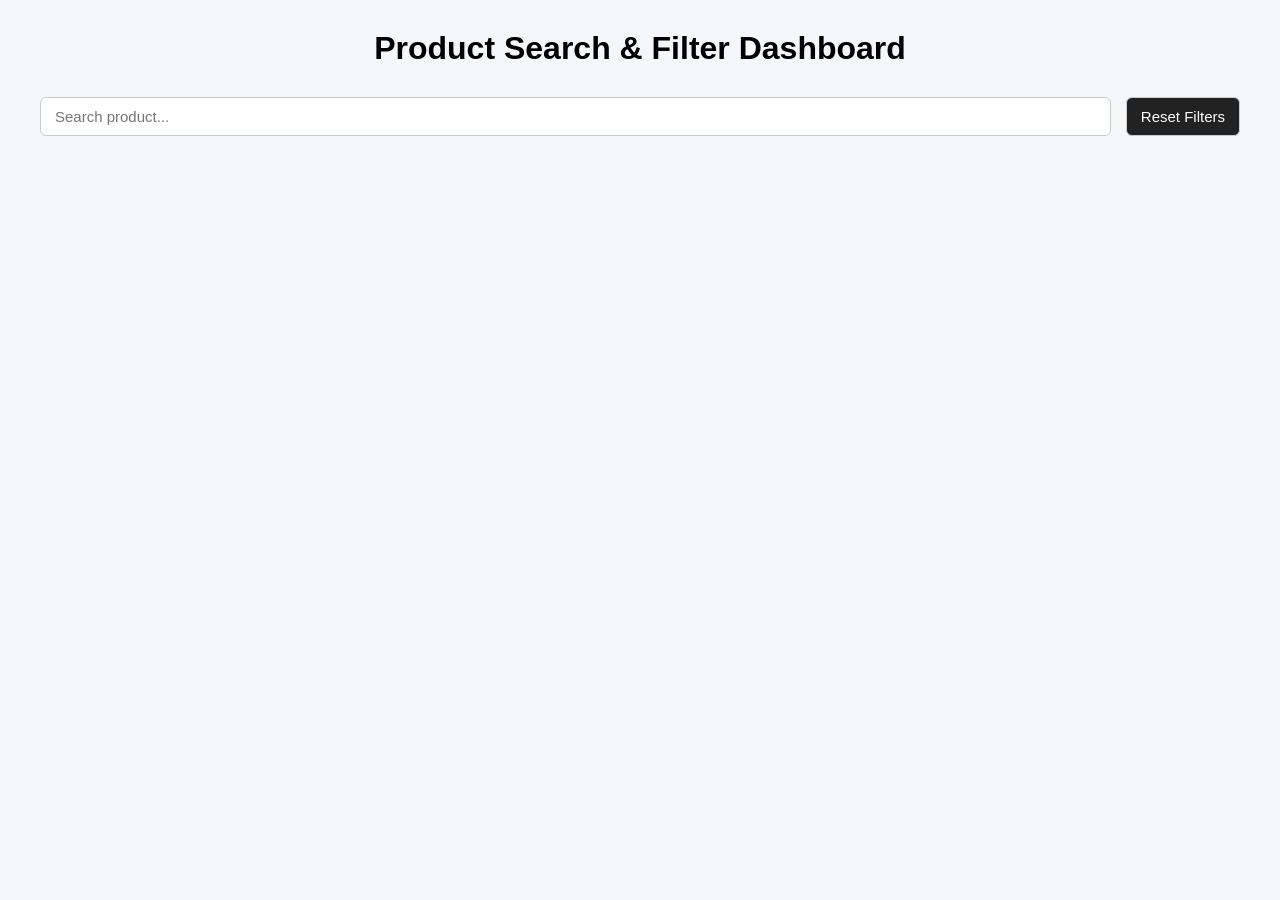
<file: Project-1-Product-Search-Filter/index.html>
<!DOCTYPE html>
<html lang="en">

<head>
  <meta charset="UTF-8" />
  <meta name="viewport" content="width=device-width, initial-scale=1.0" />
  <title>Product Dashboard</title>
  <link rel="stylesheet" href="index.css" />
</head>

<body>
  <div class="container">
    <h1>Product Search & Filter Dashboard</h1>

    <div class="controls">
      <input id="searchInput" type="text" id="searchInput" placeholder="Search product..." />
      <button id="resetBtn">Reset Filters</button>
    </div>

    <p id="message"></p>

    <div id="productContainer" class="product-container"></div>
  </div>

  <script src="index.js"></script>
</body>

</html>
</file>
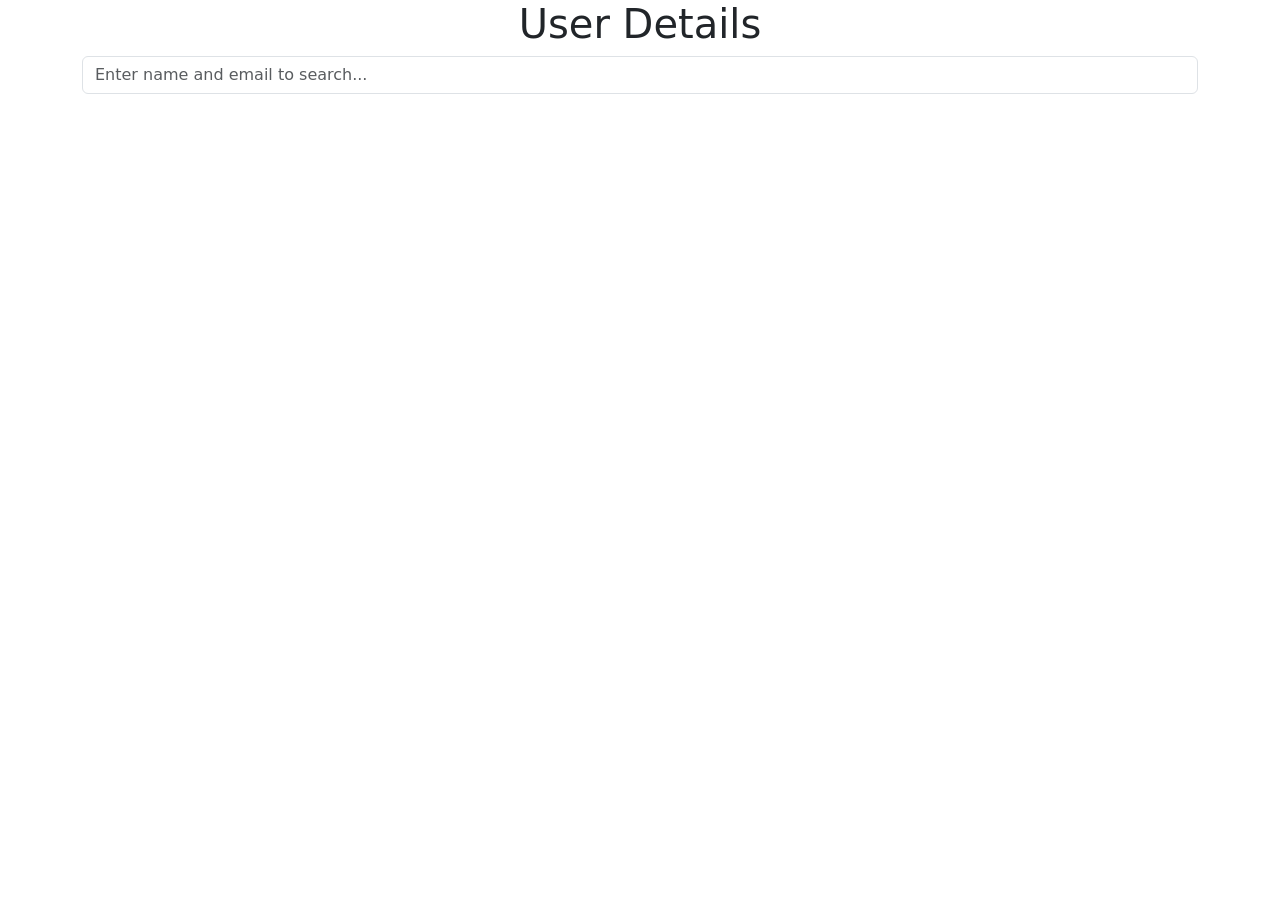
<file: Project2-User-Details-Cards/index.html>
<!DOCTYPE html>
<html lang="en">

<head>
  <meta charset="UTF-8">
  <meta name="viewport" content="width=device-width, initial-scale=1.0">
  <title>Document</title>
  <link href="https://cdn.jsdelivr.net/npm/bootstrap@5.3.8/dist/css/bootstrap.min.css" rel="stylesheet"
    integrity="sha384-sRIl4kxILFvY47J16cr9ZwB07vP4J8+LH7qKQnuqkuIAvNWLzeN8tE5YBujZqJLB" crossorigin="anonymous">
</head>

<body>
  <div class="container">
    <h1 class="text-center">User Details</h1>
    <div class="input-group mb-3">
      <input id="input-search" type="text" class="form-control" aria-label="Sizing example input"
        placeholder="Enter name and email to search..." aria-describedby="inputGroup-sizing-default" />
    </div>
    <div id="userDetails" class="row">
      <div id="spinner" class="d-flex justify-content-center">
       
      </div>
    </div>
    <p id="message" class="text-center fw-bold"></p>
  </div>
  <script src="https://cdn.jsdelivr.net/npm/bootstrap@5.3.8/dist/js/bootstrap.bundle.min.js"
    integrity="sha384-FKyoEForCGlyvwx9Hj09JcYn3nv7wiPVlz7YYwJrWVcXK/BmnVDxM+D2scQbITxI"
    crossorigin="anonymous"></script>
  <script src="index.js"></script>
</body>

</html>
</file>
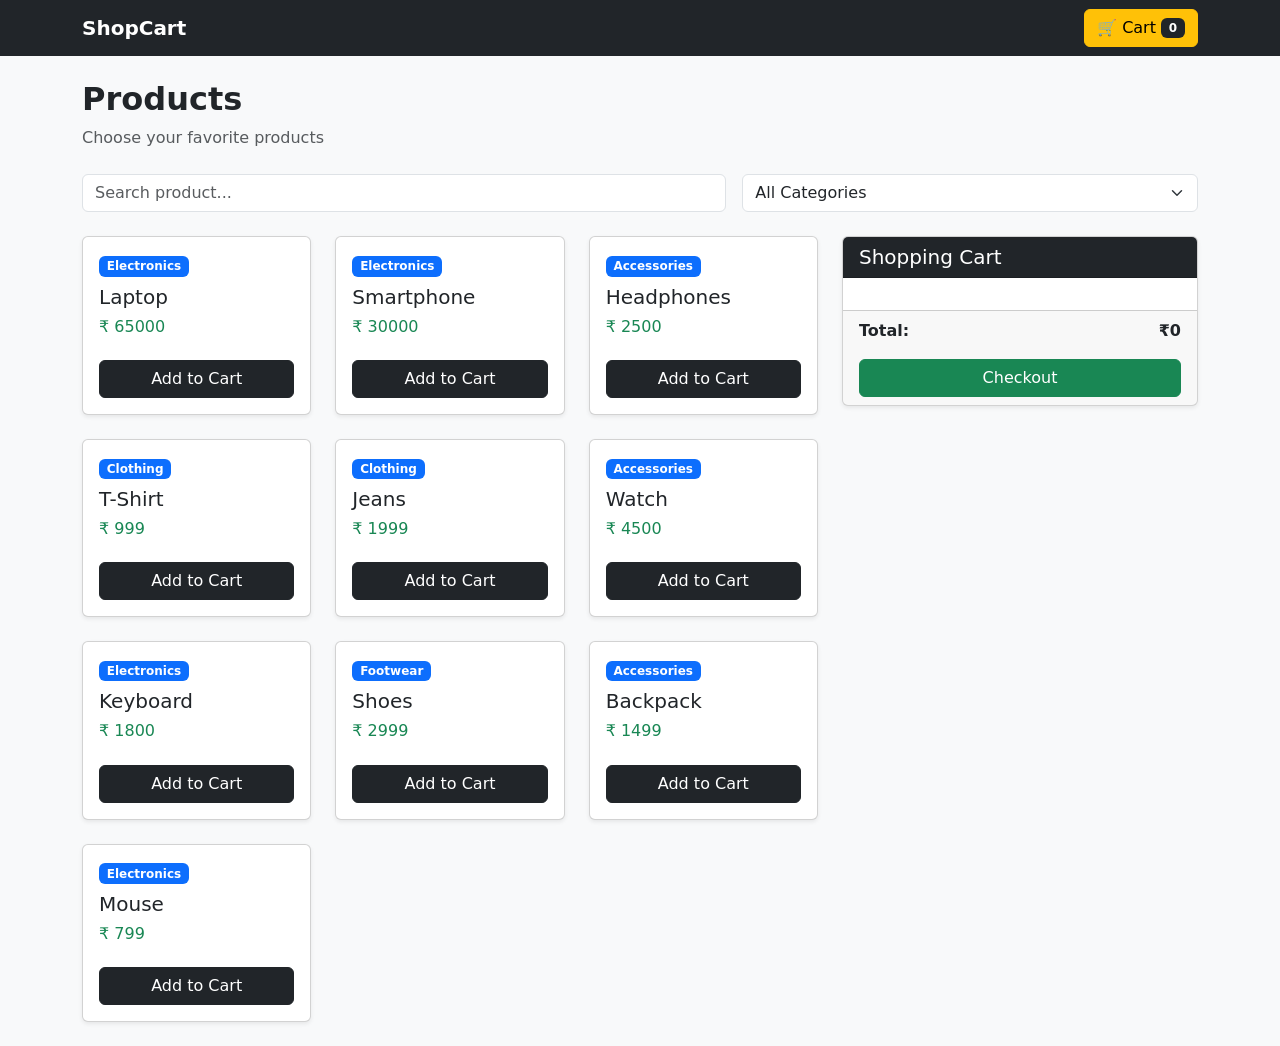
<file: Shopping-Cart/index.html>
<!DOCTYPE html>
<html lang="en">

<head>
  <meta charset="UTF-8">
  <meta name="viewport" content="width=device-width, initial-scale=1.0">
  <link href="https://cdn.jsdelivr.net/npm/bootstrap@5.3.8/dist/css/bootstrap.min.css" rel="stylesheet"
    integrity="sha384-sRIl4kxILFvY47J16cr9ZwB07vP4J8+LH7qKQnuqkuIAvNWLzeN8tE5YBujZqJLB" crossorigin="anonymous">
  <title>Product-Cards</title>
</head>

<body>

  <body class="bg-light">

    <!-- Navbar -->
    <nav class="navbar bg-dark navbar-dark">
      <div class="container">
        <a class="navbar-brand fw-bold" href="#">ShopCart</a>

        <button class="btn btn-warning">
          🛒 Cart <span class="badge bg-dark">0</span>
        </button>
      </div>
    </nav>

    <div class="container py-4">

      <!-- Header -->
      <div class="d-flex justify-content-between align-items-center mb-4">
        <div>
          <h2 class="fw-bold">Products</h2>
          <p class="text-muted mb-0">Choose your favorite products</p>
        </div>
      </div>

      <!-- Search & Filter -->
      <div class="row g-3 mb-4">

        <div class="col-md-7">
          <input type="text" class="form-control" placeholder="Search product..." id="search">
        </div>

        <div class="col-md-5">
          <select class="form-select" id="category">
            <option value=" ">All Categories</option>
            <option value="Electronics">Electronics</option>
            <option value="Accessories">Accessories</option>
            <option value="Clothing">Clothing</option>
            <option value="Footwear">Footwear</option>
          </select>
        </div>

      </div>

      <div class="row">

        <!-- Products -->
        <div class="col-lg-8">
          <div class="row g-4" id="products">

            <!-- Product Card -->


          </div>
        </div>

        <!-- Cart -->
        <div class="col-lg-4 mt-4 mt-lg-0">

          <div class="card shadow-sm">
            <div class="card-header bg-dark text-white">
              <h5 class="mb-0">Shopping Cart</h5>
            </div>

            <div class="card-body" id="cart">

             

            </div>

            <div class="card-footer">

              <div class="d-flex justify-content-between fw-bold mb-3">
                <span>Total:</span>
                <span id="total">₹0</span>
              </div>

              <button class="btn btn-success w-100">
                Checkout
              </button>

            </div>
          </div>

        </div>

      </div>

    </div>
    <script src="https://cdn.jsdelivr.net/npm/bootstrap@5.3.8/dist/js/bootstrap.bundle.min.js"
      integrity="sha384-FKyoEForCGlyvwx9Hj09JcYn3nv7wiPVlz7YYwJrWVcXK/BmnVDxM+D2scQbITxI"
      crossorigin="anonymous"></script>
    <script src="index.js"></script>
  </body>

</html>
</file>
<file: Project-1-Product-Search-Filter/index.css>
* {
    margin: 0;
    padding: 0;
    box-sizing: border-box;
  }

  body {
    font-family: Arial, sans-serif;
    background: #f4f6f8;
    padding: 30px;
  }

  .container {
    max-width: 1200px;
    margin: auto;
  }

  h1 {
    text-align: center;
    margin-bottom: 30px;
  }

  .controls {
    display: flex;
    gap: 15px;
    flex-wrap: wrap;
    margin-bottom: 25px;
  }

  .controls input,
  .controls select,
  .controls button {
    padding: 10px 14px;
    border: 1px solid #ccc;
    border-radius: 6px;
    font-size: 15px;
  }

  .controls input {
    flex: 1;
    min-width: 220px;
  }

  .controls button {
    cursor: pointer;
    background: #222;
    color: white;
  }

  .product-container {
   display: flex;
   justify-content: space-around;
   gap: 20px;
   flex-wrap: wrap;
  }

  .product-card {
    background: white;
    padding: 18px;
    border-radius: 10px;
    box-shadow: 0 2px 8px rgba(0, 0, 0, 0.1);
  }

  .product-card img {
    width: 100%;
    height: 180px;
    object-fit: contain;
    margin-bottom: 15px;
  }

  .product-card h3 {
    font-size: 18px;
    margin-bottom: 10px;
  }

  .product-card p {
    margin-bottom: 8px;
  }

  .delete-btn {
    width: 100%;
    padding: 9px;
    border: none;
    border-radius: 5px;
    cursor: pointer;
    background: crimson;
    color: white;
    margin-top: 10px;
  }

  #message {
    text-align: center;
    margin: 20px 0;
    font-weight: bold;
  }
</file>
